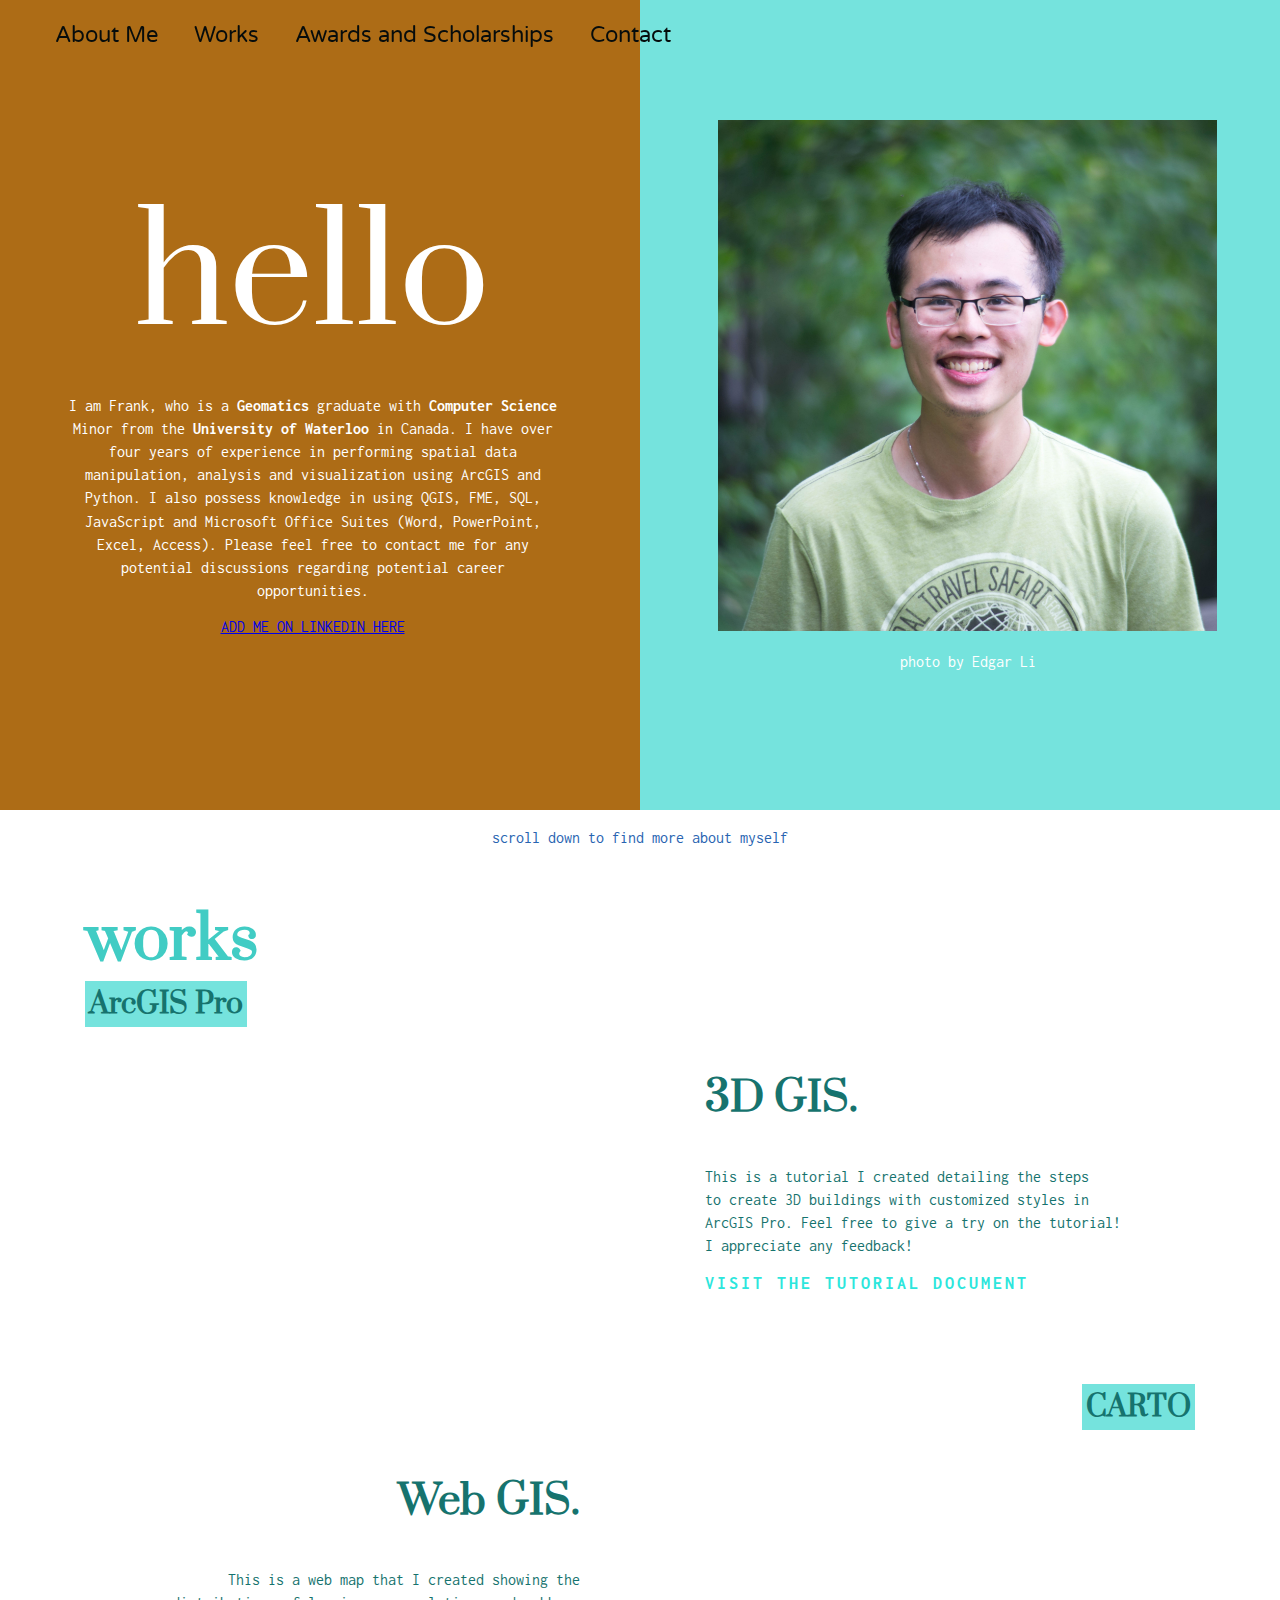
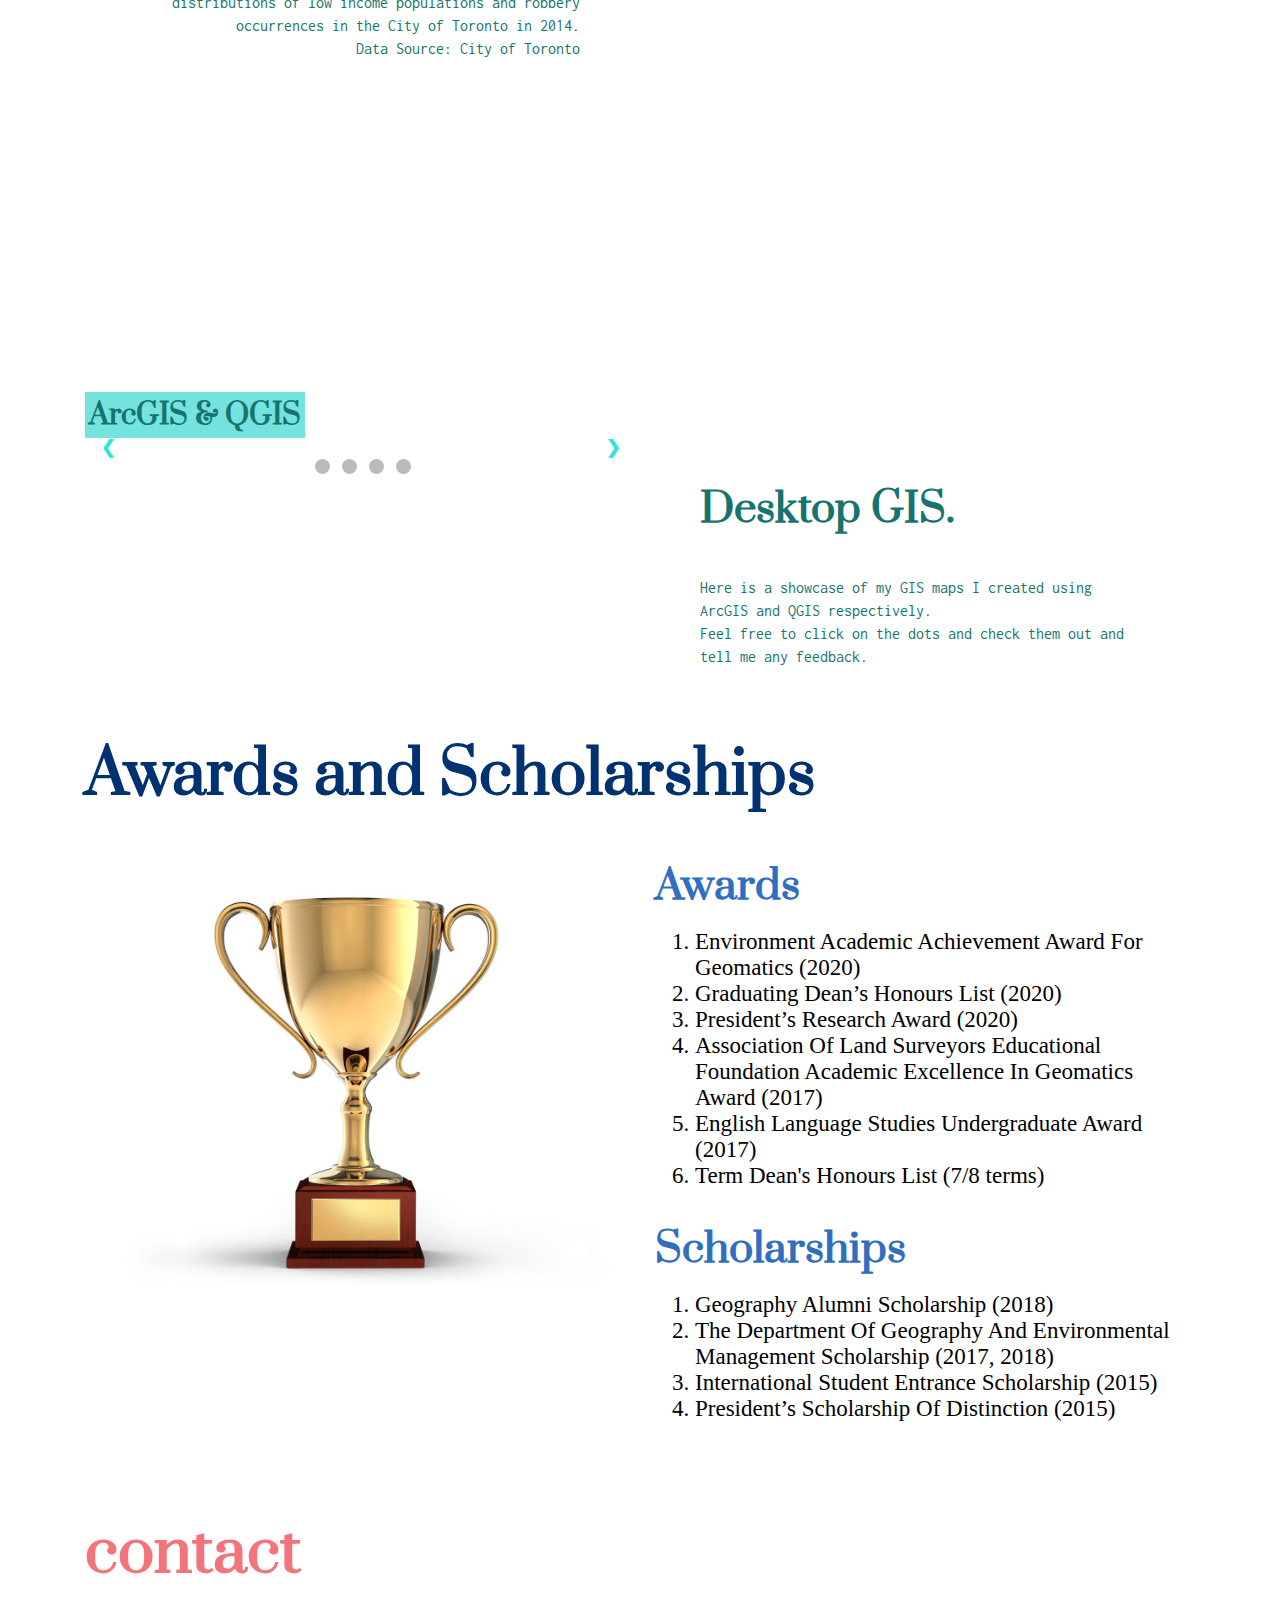
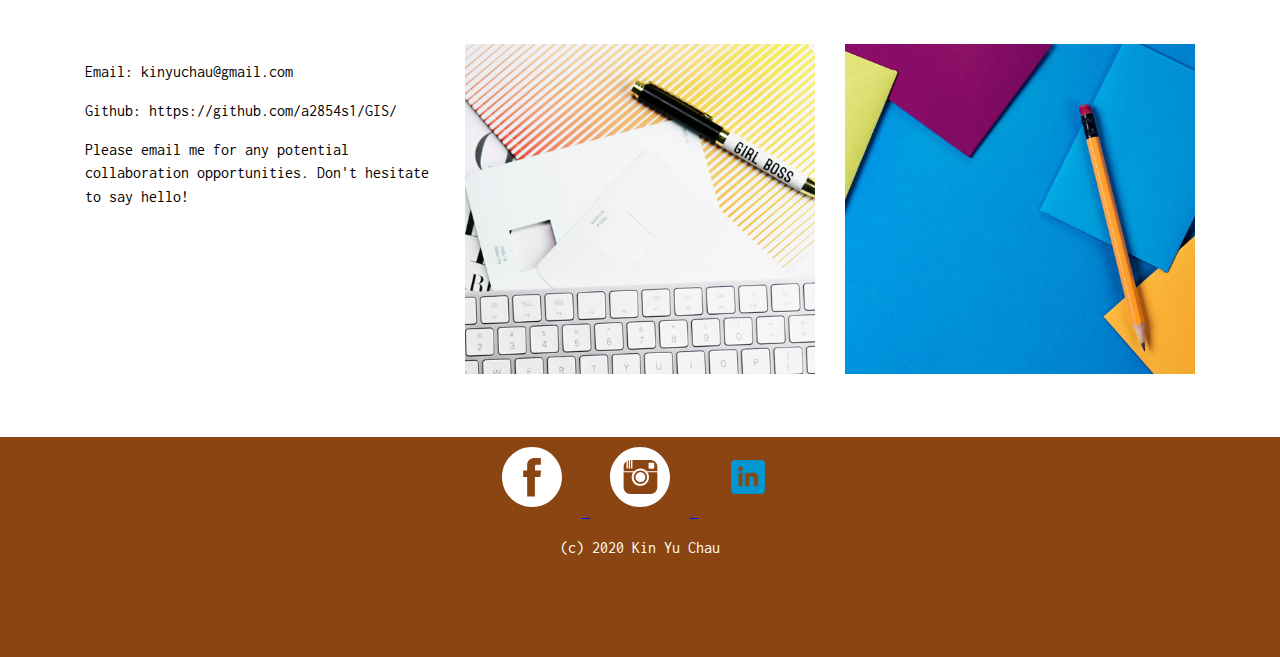
<file: index.html>
<!DOCTYPE html>
<html>
<head>
  <meta charset="utf-8">
  <title>Welcome to Kin Yu's Personal Webpage</title>
  <meta name="viewport" content="width=device-width, initial-scale=1.0">
  <link rel="stylesheet" href="css/new_styles.css" type="text/css">
  <link rel="stylesheet" href="css/slideshow.css" type="text/css">
  <script src="js/slideshow.js"></script>
  <link rel="stylesheet" href="css/bootstrap-grid.css" type="text/css">
  <link href="https://fonts.googleapis.com/css2?family=Inconsolata:wght@400;700&family=Prata&family=Varela+Round&display=swap" 
  rel="stylesheet">

</head>
  <body>
    <nav>
      <ul class="navigation">
        <li><a href="#hello">About Me</a></li>
        <li><a href="#works">Works</a></li>
        <li><a href="#awards">Awards and Scholarships</a></li>
        <li><a href="#contact">Contact</a></li>
      </ul>
    </nav>
    <header class="row" id="hello">
      <!-- left column -->
      <section class="col left-col">
        <div class="top-container">
          <h1>hello</h1>
          <p>I am Frank, who is a <strong>Geomatics</strong> graduate with <strong>Computer Science</strong> Minor from the <Strong>University of Waterloo</Strong> in Canada. I have over four years of experience in performing spatial data manipulation, analysis and visualization using ArcGIS and Python. I also possess knowledge in using QGIS, FME, SQL, JavaScript and Microsoft Office Suites (Word, PowerPoint, Excel, Access). Please feel free to contact me for any potential discussions regarding potential career opportunities.
          </p> 
          <a href="https://www.linkedin.com/in/kin-yu-chau/"> ADD ME ON LINKEDIN HERE</a>
      </div>
      </section>

      <!-- right column -->
      <section class="col right-col"> 
        <div class="top-container">
          <img src="img/profilepic.jpg" alt="ProfilePicture" />
          <p>photo by Edgar Li</p> 
        </div>
      </section>
    </header>

    <main class="container">
      <p class="scroll">scroll down to find more about myself</p>
      <!-- works -->
      <section class="works" id='works'>
        <h2> works</h2>
        <!-- first -->
        <div class="row no-gutters"> 
          <div class="col">
            <h4>ArcGIS Pro</h4> 
            <iframe width="560" height="315" src="https://www.youtube.com/embed/wTqrD6s8BSI" frameborder="0" allow="accelerometer; autoplay; clipboard-write; encrypted-media; gyroscope; picture-in-picture" allowfullscreen></iframe>
          </div>
          <div class="col">
            <div class="extra-gutters">
              <h3> 3D GIS. </h3>
              <p> This is a tutorial I created detailing the steps<br>to create 3D buildings with customized styles in ArcGIS Pro. Feel free to give a try on the tutorial! <br> I appreciate any feedback!</p>
              <a href="files/Frank_ArcGISpro_3D.pdf"> VISIT THE TUTORIAL DOCUMENT</a>
               
               
            </div>
          </div>
        </div>
        <br><br><br><br><br>
        <!-- second -->
        <div class="row no-gutters"> 
          <div class="col">
            <div class="extra-gutters right-aligned">
              <h3> Web GIS. </h3>
              <p> This is a web map that I created showing the distributions
                of low income populations and robbery occurrences in the
                City of Toronto in 2014. <br>
                Data Source: City of Toronto
              </p> 

            </div>
          </div>

          <div class="col">
            <h4 class="right-aligned"> CARTO</h4>
            <iframe width="100%" height="520" frameborder="0" src="https://kinyuchau.carto.com/builder/3d41566d-5ae3-4f8e-866d-c0ed467aeddb/embed" allowfullscreen webkitallowfullscreen mozallowfullscreen oallowfullscreen msallowfullscreen></iframe>
          </div>
        </div>
        <br><br><br><br><br>
        <!-- third -->
        <div class="row no-gutters"> 
            <div class="col">
                <h4>ArcGIS & QGIS</h4> 
                <!-- Slideshow container -->
                <div class="slideshow-container">

                    <!-- Full-width images with number and caption text -->
                    <div class="mySlides fade">
                        <div class="numbertext">1 / 4</div>
                        <img src="img/maps/Environmental_Impacts_Map.png" style="width:100%">
                        <div class="text">Buffer Map (QGIS)</div>
                    </div>
                
                    <div class="mySlides fade">
                        <div class="numbertext">2 / 4</div>
                        <img src="img/maps/Hotspot_Map_Aug12.jpg" style="width:100%">
                        <div class="text">Hotspot Map (ArcGIS)</div>
                    </div>
                
                    <div class="mySlides fade">
                        <div class="numbertext">3 / 4</div>
                        <img src="img/maps/Sample_Map_YR_MED_Income.jpeg" style="width:100%">
                        <div class="text">Choropleth Map (QGIS) </div>
                    </div>

                    <div class="mySlides fade">
                        <div class="numbertext">4 / 4</div>
                        <img src="img/maps/GPSmap.JPG" style="width:100%">
                        <div class="text">Graduated Symbol Map (ArcGIS) </div>
                    </div>
                
                    <!-- Next and previous buttons -->
                    <a class="prev" onclick="plusSlides(-1)">&#10094;</a>
                    <a class="next" onclick="plusSlides(1)">&#10095;</a>
                </div>
                <br>
                
                <!-- The dots/circles -->
                <div style="text-align:center">
                    <span class="dot" onclick="currentSlide(1)"></span>
                    <span class="dot" onclick="currentSlide(2)"></span>
                    <span class="dot" onclick="currentSlide(3)"></span>
                    <span class="dot" onclick="currentSlide(4)"></span>
                </div>
            </div>
          
          <div class="col">
            <div class="extra-gutters">
              <h3> Desktop GIS. </h3>
              <p>Here is a showcase of my GIS maps I created
                  using ArcGIS and QGIS respectively.<br>
                  Feel free to click on the dots and check them out and tell me any feedback.
              </p> 
            </div>
          </div>
        </div>
      </section>

      <!-- Awards and Scholarships -->
      <section class="myteam" id="awards">
        <h2> Awards and Scholarships</h2>

        <div class="row">
          <div class='col-md-6'>
            <img src="img/gold-trophy.jpg" class="img-margin" alt="Gold Trophy" />
          </div>

          <div class='col'>
            <h3>Awards</h3>
            <ol class='awardlist'> 
              <li> Environment Academic Achievement Award For Geomatics (2020) </li>
              <li> Graduating Dean’s Honours List (2020) </li>
              <li> President’s Research Award (2020) </li>
              <li> Association Of Land Surveyors Educational Foundation Academic Excellence In Geomatics Award (2017) </li>
              <li> English Language Studies Undergraduate Award (2017) </li>
              <li> Term Dean's Honours List (7/8 terms)  </li>
            </ol> <br>
            <h3>Scholarships</h3>
            <ol class='awardlist'> 
                <li> Geography Alumni Scholarship (2018) </li>
                <li> The Department Of Geography And Environmental Management Scholarship (2017, 2018) </li>
                <li> International Student Entrance Scholarship (2015) </li>
                <li> President’s Scholarship Of Distinction (2015) </li>
              </ol> <br>
          </div>
        </div>
      </section>

      <!-- contact -->
      <section class="contact" id="contact">
        <h2> contact</h2>
        <div class = "row">
          <div class = "col">
            <p> Email: kinyuchau@gmail.com</p>
            <p> Github: https://github.com/a2854s1/GIS/</p>
            <p> Please email me for any potential
                collaboration opportunities.
              Don't hesitate to say hello!</p>
              
          </div>
          
          <div class="col">
            <img src="img/contact1.jpg" alt=""/>
          </div>

          <div class="col">
            <img src="img/contact2.jpg" alt=""/>
          </div>
        </div>
      </section>

    </main>
    <footer>
      <div class="container">
        <div class="social-icons-container">
          <!--a href=""> <img src="img/twitter.svg" class='social-icon' alt="Twitter icon" /> </a-->
          <a href="https://www.facebook.com/kinyu.chau.7"> <img src="img/facebook.svg" class='social-icon' alt="Facebook icon" /> </a>
          <!--a href=""> <img src="img/pinterest.svg" class='social-icon' alt="Pinterest icon" /> </a-->
          <a href="https://www.instagram.com/a2854s1/"> <img src="img/instagram.svg" class='social-icon' alt="Instagram icon" /> </a>
          <a href="https://www.linkedin.com/in/kin-yu-chau/"> <img src="img/LinkedIn.png" class='social-icon' alt="LinkedIn icon" /> </a>
        </div>
        <p> (c) 2020 Kin Yu Chau </p>
      </div>
    </footer>

  </body>
</html>
</file>
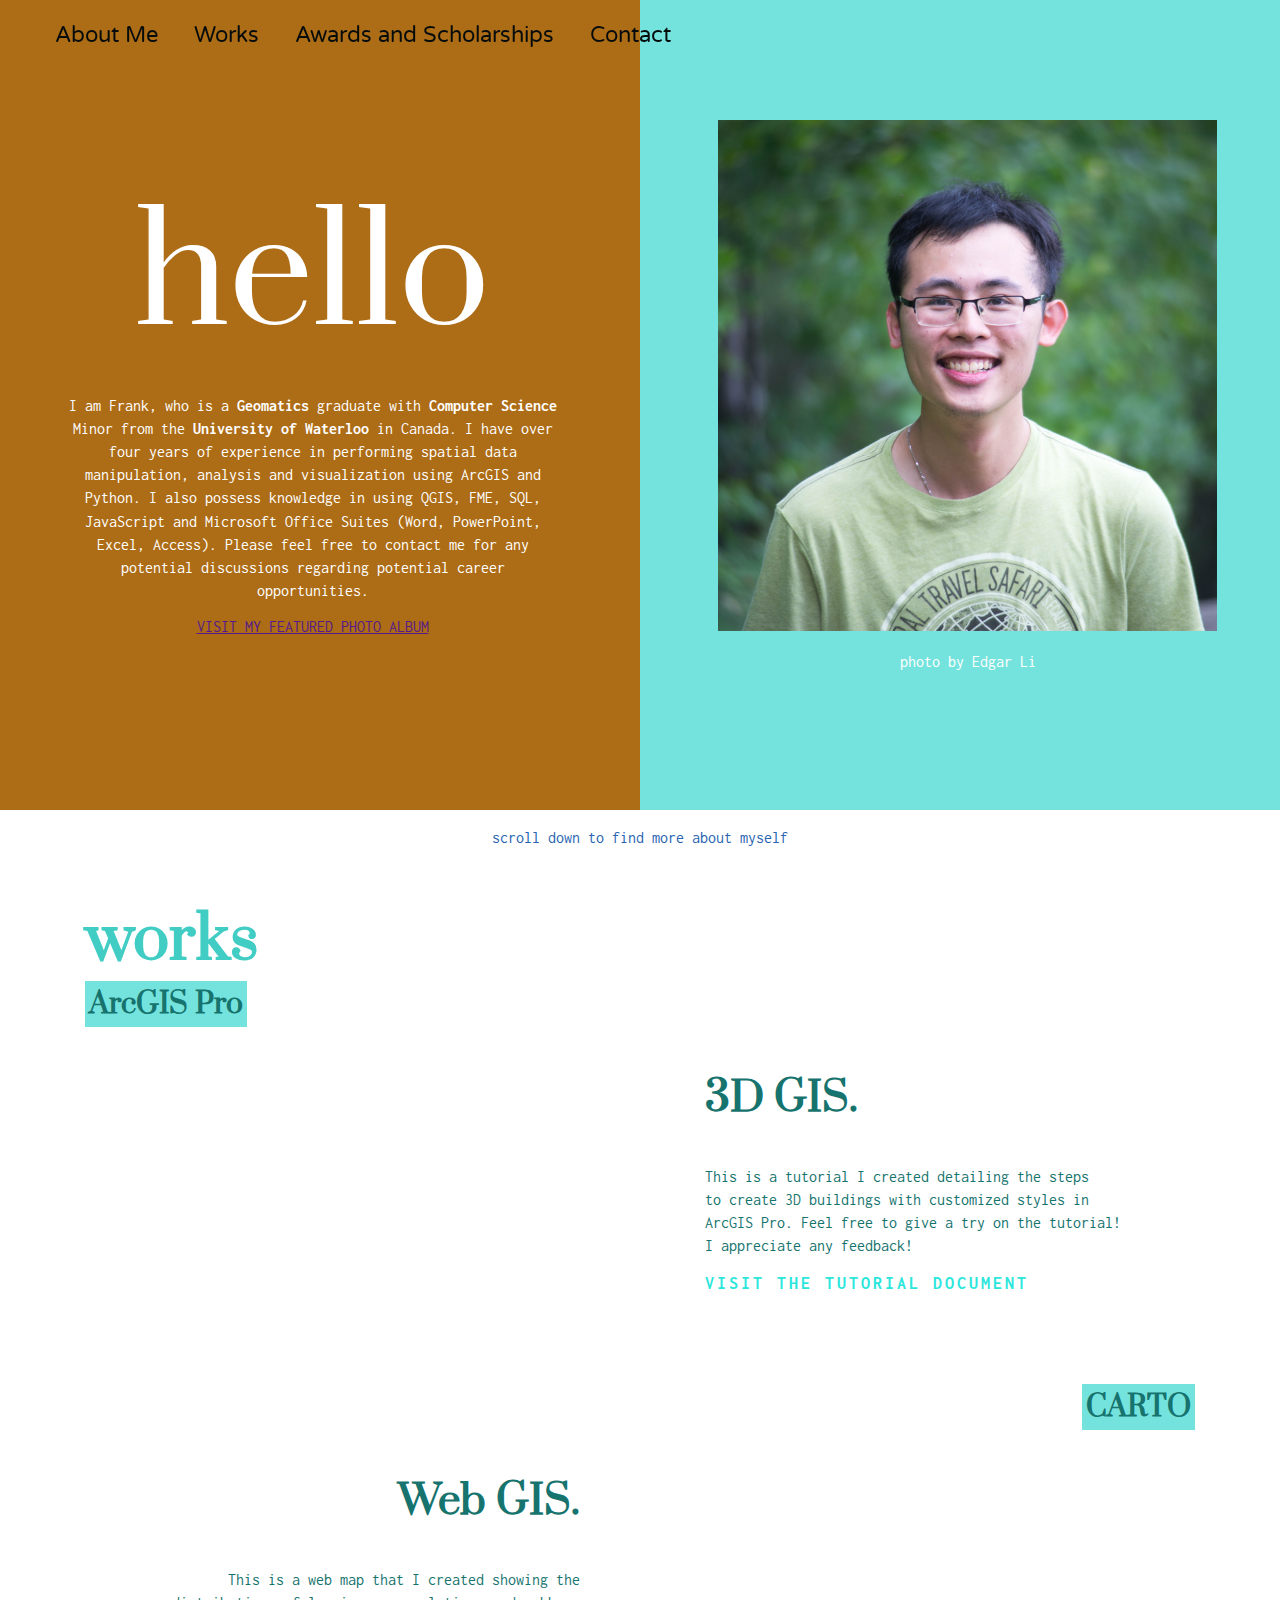
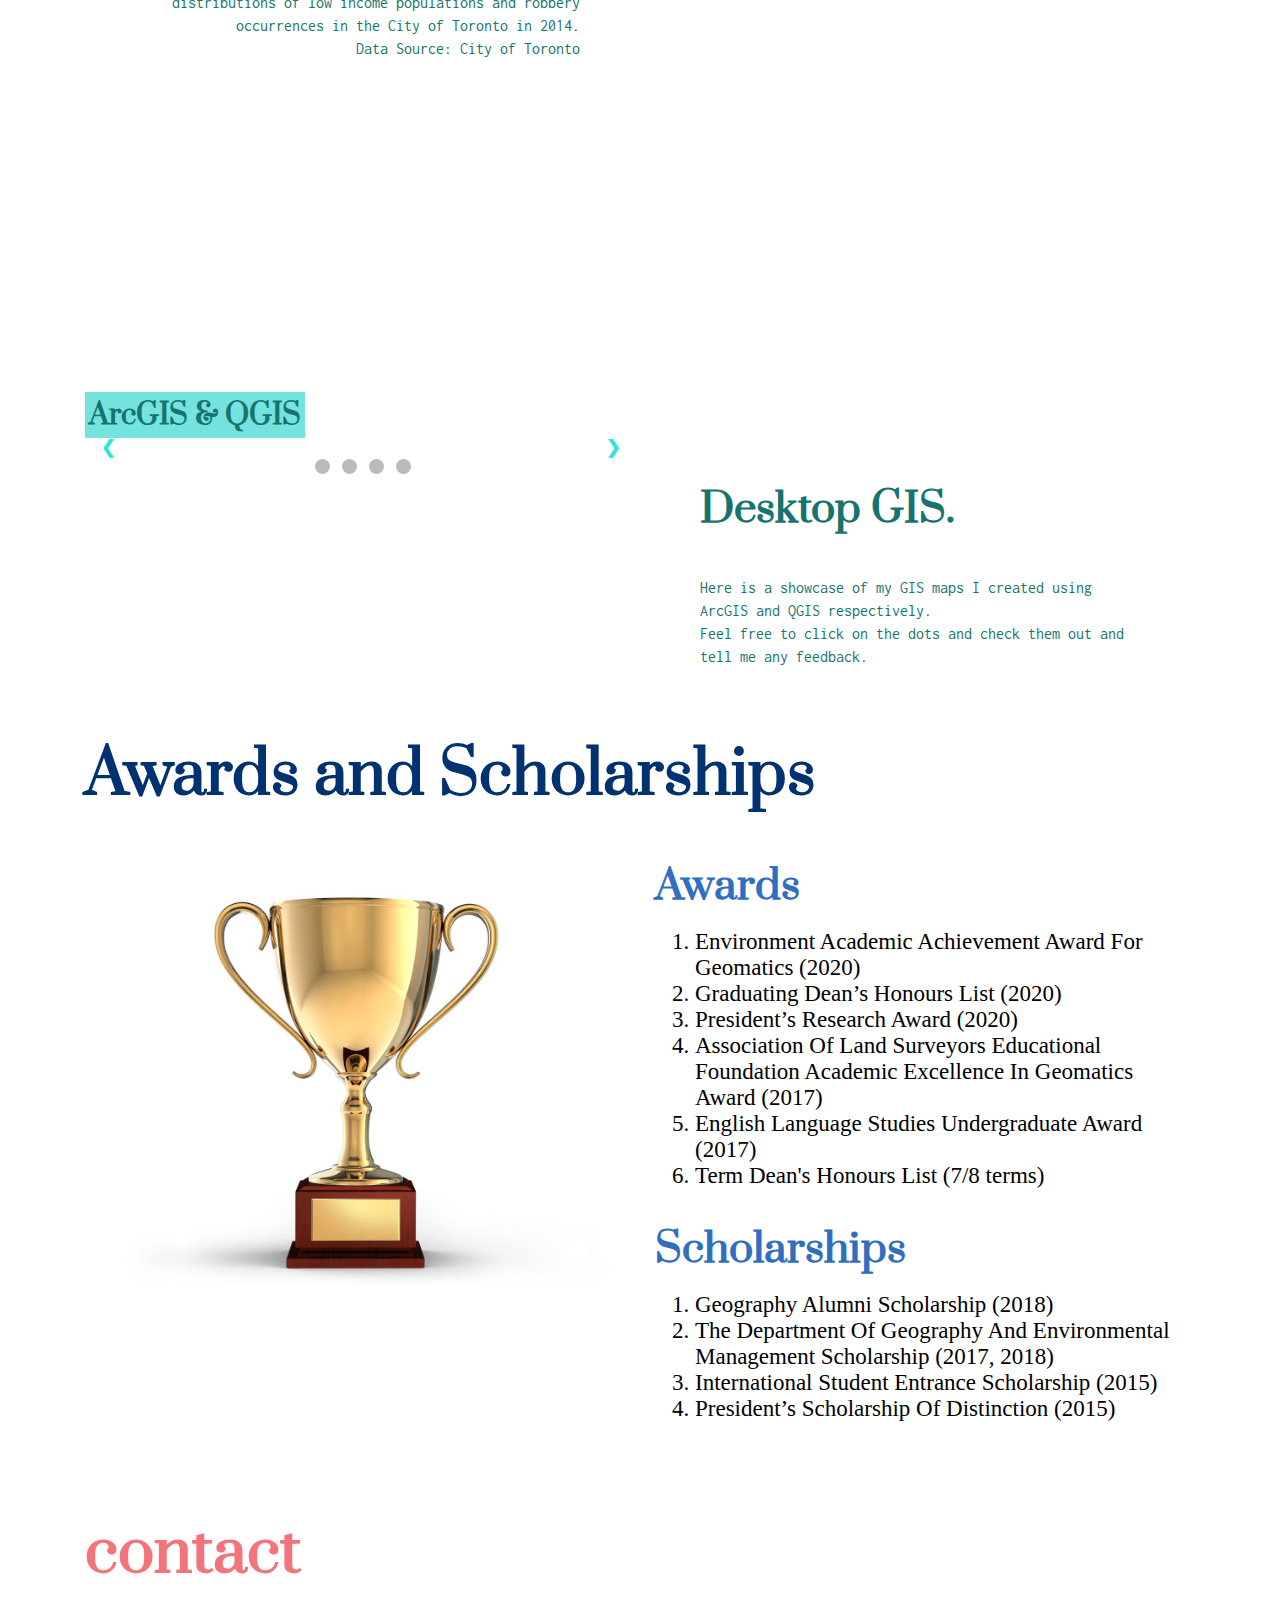
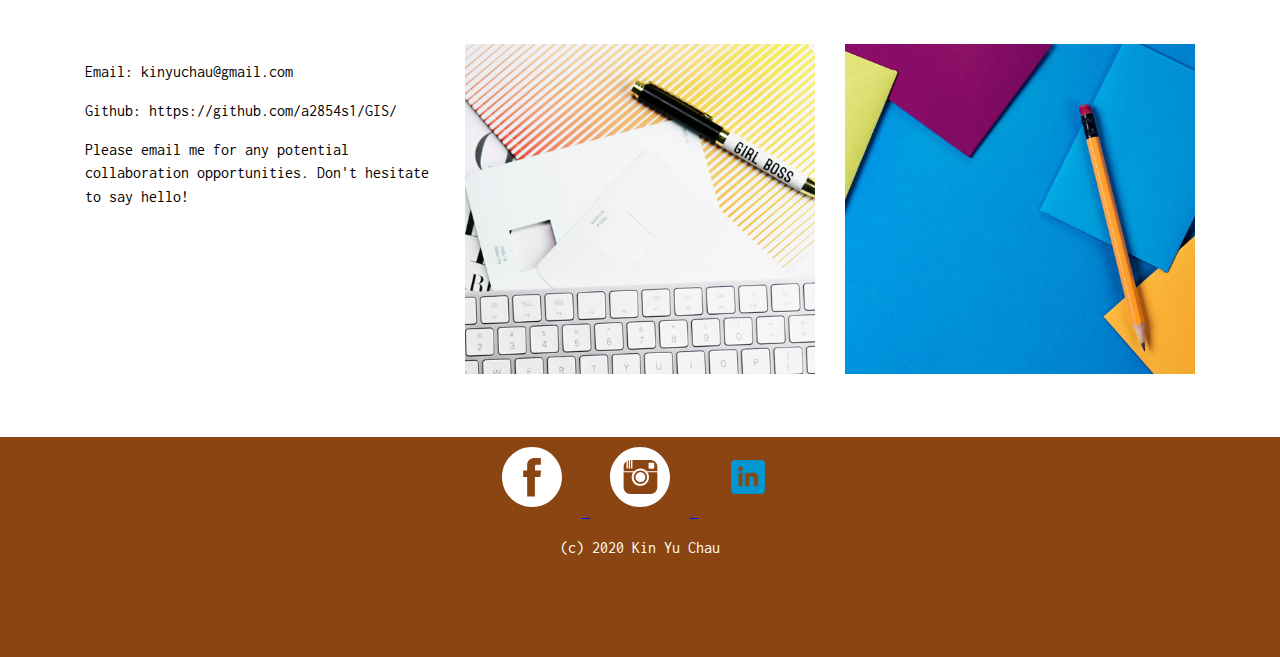
<file: new_index.html>
<!DOCTYPE html>
<html>
<head>
  <meta charset="utf-8">
  <title>Welcome to Kin Yu's Personal Webpage</title>
  <meta name="viewport" content="width=device-width, initial-scale=1.0">
  <link rel="stylesheet" href="css/new_styles.css" type="text/css">
  <link rel="stylesheet" href="css/slideshow.css" type="text/css">
  <script src="js/slideshow.js"></script>
  <link rel="stylesheet" href="css/bootstrap-grid.css" type="text/css">
  <link href="https://fonts.googleapis.com/css2?family=Inconsolata:wght@400;700&family=Prata&family=Varela+Round&display=swap" 
  rel="stylesheet">

</head>
  <body>
    <nav>
      <ul class="navigation">
        <li><a href="#hello">About Me</a></li>
        <li><a href="#works">Works</a></li>
        <li><a href="#awards">Awards and Scholarships</a></li>
        <li><a href="#contact">Contact</a></li>
      </ul>
    </nav>
    <header class="row" id="hello">
      <!-- left column -->
      <section class="col left-col">
        <div class="top-container">
          <h1>hello</h1>
          <p>I am Frank, who is a <strong>Geomatics</strong> graduate with <strong>Computer Science</strong> Minor from the <Strong>University of Waterloo</Strong> in Canada. I have over four years of experience in performing spatial data manipulation, analysis and visualization using ArcGIS and Python. I also possess knowledge in using QGIS, FME, SQL, JavaScript and Microsoft Office Suites (Word, PowerPoint, Excel, Access). Please feel free to contact me for any potential discussions regarding potential career opportunities.
          </p> 
          <a href=""> VISIT MY FEATURED PHOTO ALBUM</a>
      </div>
      </section>

      <!-- right column -->
      <section class="col right-col"> 
        <div class="top-container">
          <img src="img/profilepic.jpg" alt="ProfilePicture" />
          <p>photo by Edgar Li</p> 
        </div>
      </section>
    </header>

    <main class="container">
      <p class="scroll">scroll down to find more about myself</p>
      <!-- works -->
      <section class="works" id='works'>
        <h2> works</h2>
        <!-- first -->
        <div class="row no-gutters"> 
          <div class="col">
            <h4>ArcGIS Pro</h4> 
            <iframe width="560" height="315" src="https://www.youtube.com/embed/wTqrD6s8BSI" frameborder="0" allow="accelerometer; autoplay; clipboard-write; encrypted-media; gyroscope; picture-in-picture" allowfullscreen></iframe>
          </div>
          <div class="col">
            <div class="extra-gutters">
              <h3> 3D GIS. </h3>
              <p> This is a tutorial I created detailing the steps<br>to create 3D buildings with customized styles in ArcGIS Pro. Feel free to give a try on the tutorial! <br> I appreciate any feedback!</p>
              <a href="files/Frank_ArcGISpro_3D.pdf"> VISIT THE TUTORIAL DOCUMENT</a>
               
               
            </div>
          </div>
        </div>
        <br><br><br><br><br>
        <!-- second -->
        <div class="row no-gutters"> 
          <div class="col">
            <div class="extra-gutters right-aligned">
              <h3> Web GIS. </h3>
              <p> This is a web map that I created showing the distributions
                of low income populations and robbery occurrences in the
                City of Toronto in 2014. <br>
                Data Source: City of Toronto
              </p> 

            </div>
          </div>

          <div class="col">
            <h4 class="right-aligned"> CARTO</h4>
            <iframe width="100%" height="520" frameborder="0" src="https://kinyuchau.carto.com/builder/3d41566d-5ae3-4f8e-866d-c0ed467aeddb/embed" allowfullscreen webkitallowfullscreen mozallowfullscreen oallowfullscreen msallowfullscreen></iframe>
          </div>
        </div>
        <br><br><br><br><br>
        <!-- third -->
        <div class="row no-gutters"> 
            <div class="col">
                <h4>ArcGIS & QGIS</h4> 
                <!-- Slideshow container -->
                <div class="slideshow-container">

                    <!-- Full-width images with number and caption text -->
                    <div class="mySlides fade">
                        <div class="numbertext">1 / 4</div>
                        <img src="img/maps/Environmental_Impacts_Map.png" style="width:100%">
                        <div class="text">Buffer Map (QGIS)</div>
                    </div>
                
                    <div class="mySlides fade">
                        <div class="numbertext">2 / 4</div>
                        <img src="img/maps/Hotspot_Map_Aug12.jpg" style="width:100%">
                        <div class="text">Hotspot Map (ArcGIS)</div>
                    </div>
                
                    <div class="mySlides fade">
                        <div class="numbertext">3 / 4</div>
                        <img src="img/maps/Sample_Map_YR_MED_Income.jpeg" style="width:100%">
                        <div class="text">Choropleth Map (QGIS) </div>
                    </div>

                    <div class="mySlides fade">
                        <div class="numbertext">4 / 4</div>
                        <img src="img/maps/GPSmap.JPG" style="width:100%">
                        <div class="text">Graduated Symbol Map (ArcGIS) </div>
                    </div>
                
                    <!-- Next and previous buttons -->
                    <a class="prev" onclick="plusSlides(-1)">&#10094;</a>
                    <a class="next" onclick="plusSlides(1)">&#10095;</a>
                </div>
                <br>
                
                <!-- The dots/circles -->
                <div style="text-align:center">
                    <span class="dot" onclick="currentSlide(1)"></span>
                    <span class="dot" onclick="currentSlide(2)"></span>
                    <span class="dot" onclick="currentSlide(3)"></span>
                    <span class="dot" onclick="currentSlide(4)"></span>
                </div>
            </div>
          
          <div class="col">
            <div class="extra-gutters">
              <h3> Desktop GIS. </h3>
              <p>Here is a showcase of my GIS maps I created
                  using ArcGIS and QGIS respectively.<br>
                  Feel free to click on the dots and check them out and tell me any feedback.
              </p> 
            </div>
          </div>
        </div>
      </section>

      <!-- Awards and Scholarships -->
      <section class="myteam" id="awards">
        <h2> Awards and Scholarships</h2>

        <div class="row">
          <div class='col-md-6'>
            <img src="img/gold-trophy.jpg" class="img-margin" alt="Gold Trophy" />
          </div>

          <div class='col'>
            <h3>Awards</h3>
            <ol class='awardlist'> 
              <li> Environment Academic Achievement Award For Geomatics (2020) </li>
              <li> Graduating Dean’s Honours List (2020) </li>
              <li> President’s Research Award (2020) </li>
              <li> Association Of Land Surveyors Educational Foundation Academic Excellence In Geomatics Award (2017) </li>
              <li> English Language Studies Undergraduate Award (2017) </li>
              <li> Term Dean's Honours List (7/8 terms)  </li>
            </ol> <br>
            <h3>Scholarships</h3>
            <ol class='awardlist'> 
                <li> Geography Alumni Scholarship (2018) </li>
                <li> The Department Of Geography And Environmental Management Scholarship (2017, 2018) </li>
                <li> International Student Entrance Scholarship (2015) </li>
                <li> President’s Scholarship Of Distinction (2015) </li>
              </ol> <br>
          </div>
        </div>
      </section>

      <!-- contact -->
      <section class="contact" id="contact">
        <h2> contact</h2>
        <div class = "row">
          <div class = "col">
            <p> Email: kinyuchau@gmail.com</p>
            <p> Github: https://github.com/a2854s1/GIS/</p>
            <p> Please email me for any potential
                collaboration opportunities.
              Don't hesitate to say hello!</p>
              
          </div>
          
          <div class="col">
            <img src="img/contact1.jpg" alt=""/>
          </div>

          <div class="col">
            <img src="img/contact2.jpg" alt=""/>
          </div>
        </div>
      </section>

    </main>
    <footer>
      <div class="container">
        <div class="social-icons-container">
          <!--a href=""> <img src="img/twitter.svg" class='social-icon' alt="Twitter icon" /> </a-->
          <a href="https://www.facebook.com/kinyu.chau.7"> <img src="img/facebook.svg" class='social-icon' alt="Facebook icon" /> </a>
          <!--a href=""> <img src="img/pinterest.svg" class='social-icon' alt="Pinterest icon" /> </a-->
          <a href="https://www.instagram.com/a2854s1/"> <img src="img/instagram.svg" class='social-icon' alt="Instagram icon" /> </a>
          <a href="https://www.linkedin.com/in/kin-yu-chau/"> <img src="img/LinkedIn.png" class='social-icon' alt="LinkedIn icon" /> </a>
        </div>
        <p> (c) 2020 Kin Yu Chau </p>
      </div>
    </footer>

  </body>
</html>
</file>
<file: css/new_styles.css>
html {
    height: 100%;
}

body {
    margin: 0;
    font-family: 'Inconsolata', monospace;
}

.left-col, .right-col {
    color: #fff; 
    text-align: center;
    height: 90vh;
    display: flex;
    justify-content: center;
    align-items: center;
}

.left-col {
    background-color: #ad6c16;
    color: #fff; 
    text-align: center;
}

.right-col {
    background-color: #75e3dd;
}

.top-container {
    width: 500px;
    margin: 0 auto;
}

.scroll {
    color: #2864b1;
    text-align: center;
}

.works {
    color: #16736e;
}

.works-img {
    position: relative;
    width: 100%;
}

.works h4 {
    position: absolute;
    z-index: 1;
    top: -50px;
}

.works h4.right-aligned {
    right: 0;
}

.extra-gutters {
    padding: 0 60px;
}

.right-aligned {
    text-align: right;

}

img {
    max-width: 100%;
}

footer {
    background-color: #8B4513 ;
    min-height: 220px;
    background-repeat: no-repeat;
    background-size: 60%;
    background-position: center;
    color: white;
    text-align: center;
    justify-content: center;
    align-items: center;
    margin-top: 60px;
}

.social-icon {
    height: 60px;
    margin: 10px 20px;
}

.social-icons-container {
    text-align: center;
}

nav {
    position: fixed;
    z-index: 1;
    top: 0;
    left: 0;
    
    font-family: 'Varela Round', serif;
    font-size: 22px;
}

h1, h2, h3, h4, h5 {
    font-family: 'Prata', serif;
}

h1 {
    font-size: 150px;
    font-weight: normal;
    margin: 0;
}

h2 {
    font-size: 60px;
}

.works h2 {
    color: #41ccc4;
}

.myteam h2 {
    color: #003170;
}

.img-margin {
    margin-bottom: 60px;
}
.contact h2 {
    color: #f3747b;
}

h3 {
    font-size: 40px;
}

.works h3 {
    color: #16736e;
}

.myteam h3 {
    color: #306fbf;
    margin: 0 0 20px 0;
    line-height: 100%;
    width: 100%;
}

h4 {
    font-size: 28px;
    color: #16736e;
    background-color: #75e3dd;
    display: inline-block;
    margin: 0;
    padding: 4px;
}

.works a {
    letter-spacing: 3px;
    color: #2ce6dc;
    font-size: 18px;
    text-decoration: none;
    font-weight: bold;
}

.navigation {
    text-align: center;
}

.navigation li {
    display: inline-block;
    margin: 0 15px;
    color: #060c0c;
}

.navigation li a {
    color: #060c0c;
    text-decoration: none;
}

p {
    line-height: 145%;
}

.awardlist {
    font-size: 23px;
    font-family: Georgia, 'Times New Roman', Times, serif;
}
</file>
<file: css/slideshow.css>
* {box-sizing:border-box}

/* Slideshow container */
.slideshow-container {
  max-width: 1000px;
  position: relative;
  margin: auto;
}

/* Hide the images by default */
.mySlides {
  display: none;
}

/* Next & previous buttons */
.prev, .next {
  cursor: pointer;
  position: absolute;
  top: 50%;
  width: auto;
  margin-top: -22px;
  padding: 16px;
  color: white;
  font-weight: bold;
  font-size: 18px;
  transition: 0.6s ease;
  border-radius: 0 3px 3px 0;
  user-select: none;
}

/* Position the "next button" to the right */
.next {
  right: 0;
  border-radius: 3px 0 0 3px;
}

/* On hover, add a black background color with a little bit see-through */
.prev:hover, .next:hover {
  background-color: rgba(0,0,0,0.8);
}

/* Caption text */
.text {
  color: black;
  font-size: 12px;
  font-weight: bold;
  padding: 8px 12px;
  position: absolute;
  bottom: 70px;
  width: 100%;
  text-align: center;
}

/* Number text (1/3 etc) */
.numbertext {
  color: black;
  font-size: 12px;
  padding: 8px 12px;
  position: absolute;
  top: 0;
}

/* The dots/bullets/indicators */
.dot {
  cursor: pointer;
  height: 15px;
  width: 15px;
  margin: 0 2px;
  background-color: #bbb;
  border-radius: 50%;
  display: inline-block;
  transition: background-color 0.6s ease;
}

.active, .dot:hover {
  background-color: #717171;
}

/* Fading animation */
.fade {
  -webkit-animation-name: fade;
  -webkit-animation-duration: 1.5s;
  animation-name: fade;
  animation-duration: 1.5s;
}

@-webkit-keyframes fade {
  from {opacity: .4}
  to {opacity: 1}
}

@keyframes fade {
  from {opacity: .4}
  to {opacity: 1}
}
</file>
